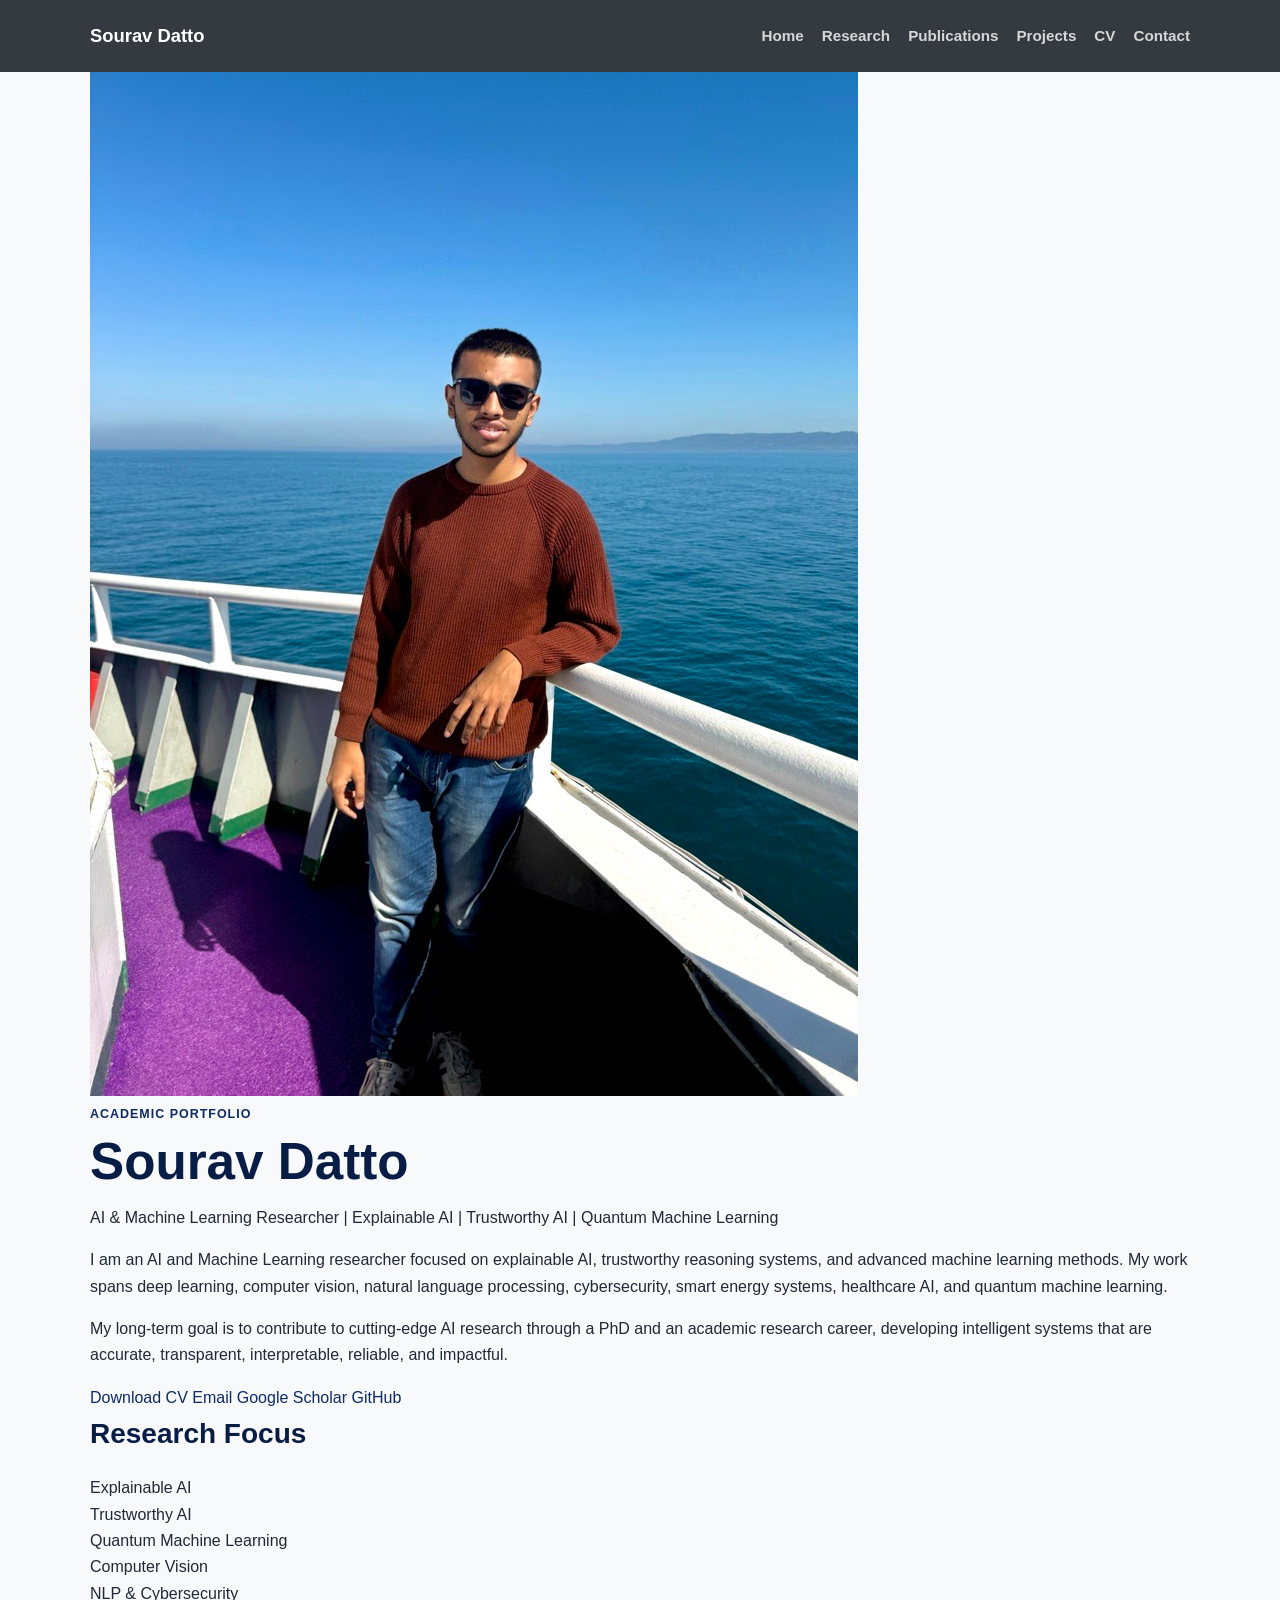
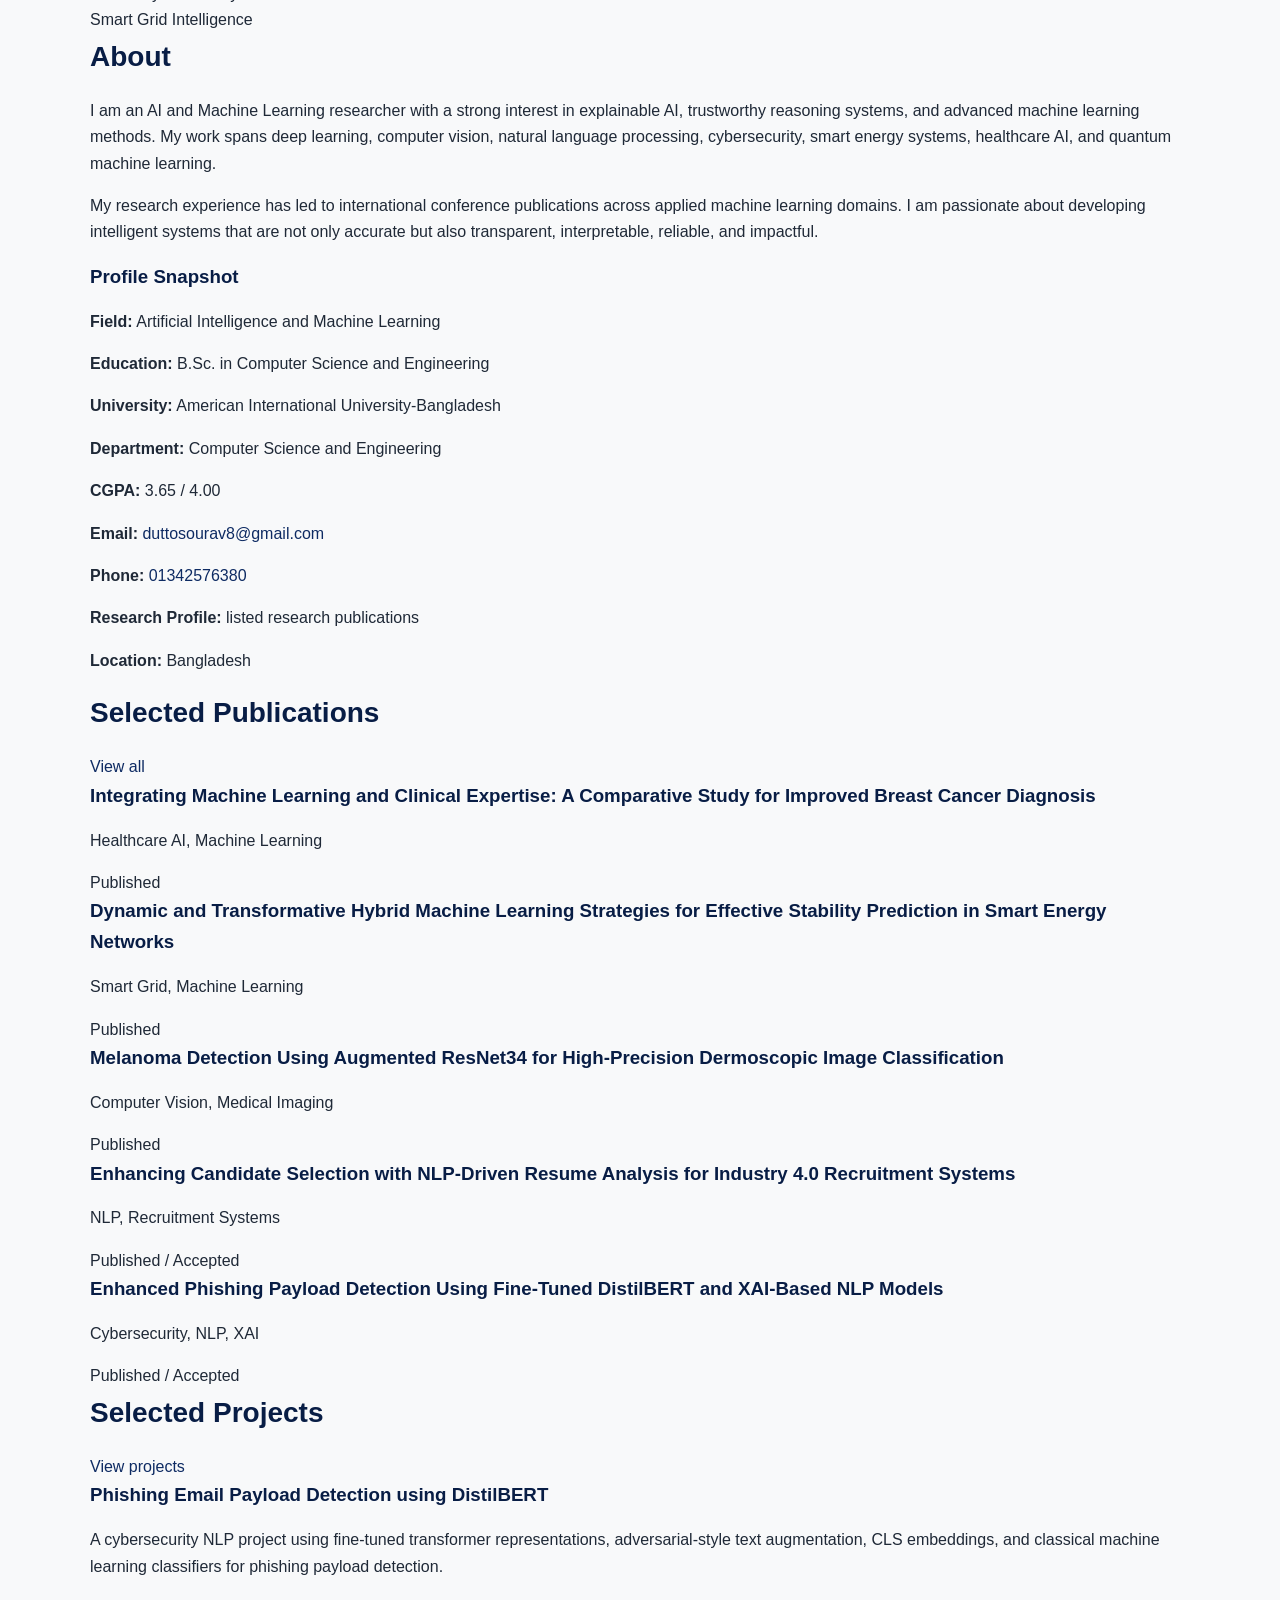
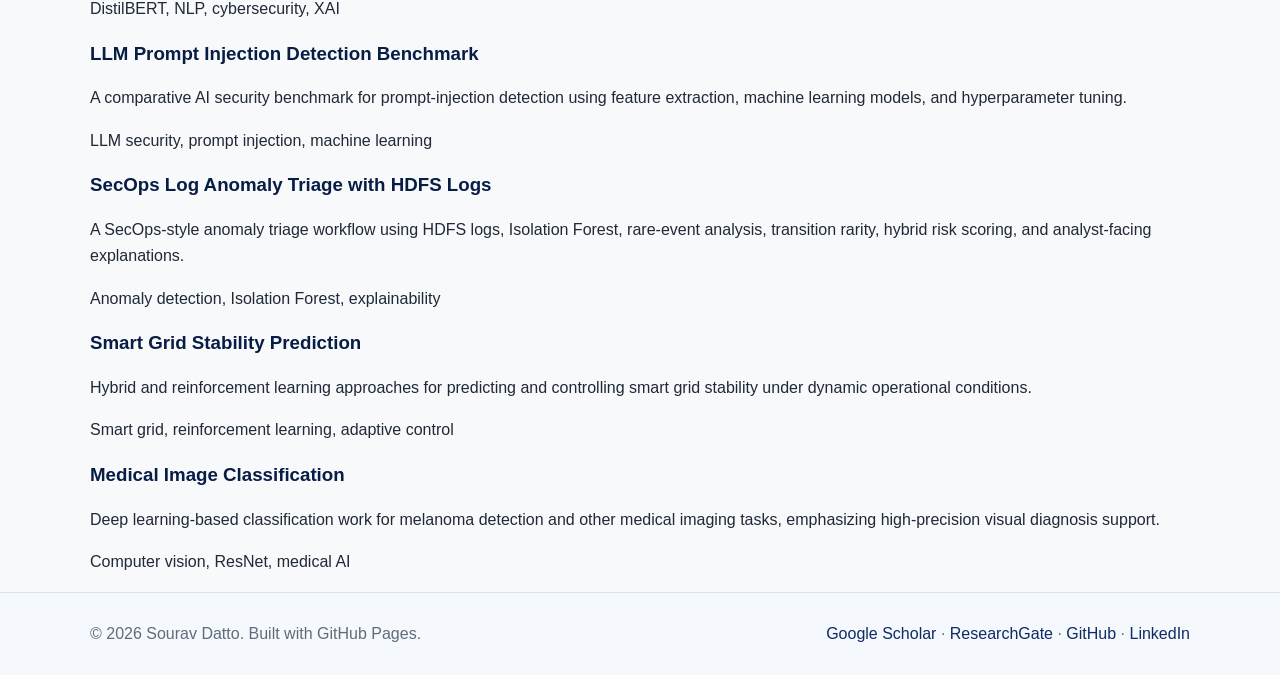
<file: index.html>
<!DOCTYPE html>
<html lang="en">
<head>
  <meta charset="UTF-8" />
  <meta name="viewport" content="width=device-width, initial-scale=1.0" />
  <meta name="description" content="Academic portfolio of Sourav Datto, AI and Machine Learning researcher." />
  <title>Sourav Datto | Academic Portfolio</title>
  <link rel="stylesheet" href="style.css" />
</head>
<body>

<header class="site-header">
  <div class="nav-wrap">
    <a class="brand" href="index.html">Sourav Datto</a>
    <nav class="nav-links">
      <a href="index.html">Home</a>
      <a href="research.html">Research</a>
      <a href="publications.html">Publications</a>
      <a href="projects.html">Projects</a>
      <a href="cv.html">CV</a>
      <a href="contact.html">Contact</a>
    </nav>
  </div>
</header>

<main>
  <section class="hero-section">
    <div class="container hero-grid">
      <div class="profile-box">
        <img src="assets/Sourav_Datto.jpg" alt="Sourav Datto profile photo" />
      </div>

      <div class="hero-content">
        <p class="eyebrow">Academic Portfolio</p>
        <h1>Sourav Datto</h1>
        <p class="tagline">AI & Machine Learning Researcher | Explainable AI | Trustworthy AI | Quantum Machine Learning</p>

        <p>
          I am an AI and Machine Learning researcher focused on explainable AI, trustworthy reasoning systems,
          and advanced machine learning methods. My work spans deep learning, computer vision, natural language
          processing, cybersecurity, smart energy systems, healthcare AI, and quantum machine learning.
        </p>

        <p>
          My long-term goal is to contribute to cutting-edge AI research through a PhD and an academic research
          career, developing intelligent systems that are accurate, transparent, interpretable, reliable, and impactful.
        </p>

        <div class="button-row">
          <a class="primary-button" href="assets/Sourav_Datto_KSU_PhD_Targeted_CV.pdf" target="_blank">Download CV</a>
          <a class="secondary-button" href="mailto:duttosourav8@gmail.com">Email</a>
          <a class="secondary-button" href="https://scholar.google.com/citations?user=BIM2QfUAAAAJ&hl=en" target="_blank">Google Scholar</a>
          <a class="secondary-button" href="https://github.com/duttosourav8" target="_blank">GitHub</a>
        </div>
      </div>
    </div>
  </section>

  <section class="container section">
    <h2>Research Focus</h2>
    <div class="focus-grid">
      <div class="focus-item">Explainable AI</div>
      <div class="focus-item">Trustworthy AI</div>
      <div class="focus-item">Quantum Machine Learning</div>
      <div class="focus-item">Computer Vision</div>
      <div class="focus-item">NLP & Cybersecurity</div>
      <div class="focus-item">Smart Grid Intelligence</div>
    </div>
  </section>

  <section class="container section split-section">
    <div>
      <h2>About</h2>
      <p>I am an AI and Machine Learning researcher with a strong interest in explainable AI, trustworthy reasoning systems, and advanced machine learning methods. My work spans deep learning, computer vision, natural language processing, cybersecurity, smart energy systems, healthcare AI, and quantum machine learning.</p>
      <p>My research experience has led to international conference publications across applied machine learning domains. I am passionate about developing intelligent systems that are not only accurate but also transparent, interpretable, reliable, and impactful.</p>
    </div>

    <aside class="quick-card">
      <h3>Profile Snapshot</h3>
      <p><strong>Field:</strong> Artificial Intelligence and Machine Learning</p>
      <p><strong>Education:</strong> B.Sc. in Computer Science and Engineering</p>
      <p><strong>University:</strong> American International University-Bangladesh</p>
      <p><strong>Department:</strong> Computer Science and Engineering</p>
      <p><strong>CGPA:</strong> 3.65 / 4.00</p>
      <p><strong>Email:</strong> <a href="mailto:duttosourav8@gmail.com">duttosourav8@gmail.com</a></p>
      <p><strong>Phone:</strong> <a href="tel:+8801342576380">01342576380</a></p>
      <p><strong>Research Profile:</strong> listed research publications</p>
      <p><strong>Location:</strong> Bangladesh</p>
    </aside>
  </section>

  <section class="container section">
    <div class="section-header">
      <h2>Selected Publications</h2>
      <a href="publications.html">View all</a>
    </div>
    <div class="publication-list">
      
      <article class="publication-card">
        <div>
          <h3>Integrating Machine Learning and Clinical Expertise: A Comparative Study for Improved Breast Cancer Diagnosis</h3>
          <p class="pub-meta">Healthcare AI, Machine Learning</p>
        </div>
        <span class="status">Published</span>
      </article>
    

      <article class="publication-card">
        <div>
          <h3>Dynamic and Transformative Hybrid Machine Learning Strategies for Effective Stability Prediction in Smart Energy Networks</h3>
          <p class="pub-meta">Smart Grid, Machine Learning</p>
        </div>
        <span class="status">Published</span>
      </article>
    

      <article class="publication-card">
        <div>
          <h3>Melanoma Detection Using Augmented ResNet34 for High-Precision Dermoscopic Image Classification</h3>
          <p class="pub-meta">Computer Vision, Medical Imaging</p>
        </div>
        <span class="status">Published</span>
      </article>
    

      <article class="publication-card">
        <div>
          <h3>Enhancing Candidate Selection with NLP-Driven Resume Analysis for Industry 4.0 Recruitment Systems</h3>
          <p class="pub-meta">NLP, Recruitment Systems</p>
        </div>
        <span class="status">Published / Accepted</span>
      </article>
    

      <article class="publication-card">
        <div>
          <h3>Enhanced Phishing Payload Detection Using Fine-Tuned DistilBERT and XAI-Based NLP Models</h3>
          <p class="pub-meta">Cybersecurity, NLP, XAI</p>
        </div>
        <span class="status">Published / Accepted</span>
      </article>
    
    </div>
  </section>

  <section class="container section">
    <div class="section-header">
      <h2>Selected Projects</h2>
      <a href="projects.html">View projects</a>
    </div>
    <div class="project-grid">
      
      <article class="project-card">
        <h3>Phishing Email Payload Detection using DistilBERT</h3>
        <p>A cybersecurity NLP project using fine-tuned transformer representations, adversarial-style text augmentation, CLS embeddings, and classical machine learning classifiers for phishing payload detection.</p>
        <p class="tech">DistilBERT, NLP, cybersecurity, XAI</p>
      </article>
    

      <article class="project-card">
        <h3>LLM Prompt Injection Detection Benchmark</h3>
        <p>A comparative AI security benchmark for prompt-injection detection using feature extraction, machine learning models, and hyperparameter tuning.</p>
        <p class="tech">LLM security, prompt injection, machine learning</p>
      </article>
    

      <article class="project-card">
        <h3>SecOps Log Anomaly Triage with HDFS Logs</h3>
        <p>A SecOps-style anomaly triage workflow using HDFS logs, Isolation Forest, rare-event analysis, transition rarity, hybrid risk scoring, and analyst-facing explanations.</p>
        <p class="tech">Anomaly detection, Isolation Forest, explainability</p>
      </article>
    

      <article class="project-card">
        <h3>Smart Grid Stability Prediction</h3>
        <p>Hybrid and reinforcement learning approaches for predicting and controlling smart grid stability under dynamic operational conditions.</p>
        <p class="tech">Smart grid, reinforcement learning, adaptive control</p>
      </article>
    

      <article class="project-card">
        <h3>Medical Image Classification</h3>
        <p>Deep learning-based classification work for melanoma detection and other medical imaging tasks, emphasizing high-precision visual diagnosis support.</p>
        <p class="tech">Computer vision, ResNet, medical AI</p>
      </article>
    
    </div>
  </section>
</main>

<footer class="footer">
  <div class="container footer-grid">
    <p>© 2026 Sourav Datto. Built with GitHub Pages.</p>
    <p>
      <a href="https://scholar.google.com/citations?user=BIM2QfUAAAAJ&hl=en" target="_blank">Google Scholar</a>
      <span>·</span>
      <a href="https://www.researchgate.net/profile/Sourav-Datto/research" target="_blank">ResearchGate</a>
      <span>·</span>
      <a href="https://github.com/duttosourav8" target="_blank">GitHub</a>
      <span>·</span>
      <a href="https://www.linkedin.com/in/sourav-datto/" target="_blank">LinkedIn</a>
    </p>
  </div>
</footer>

</body>
</html>
</file>
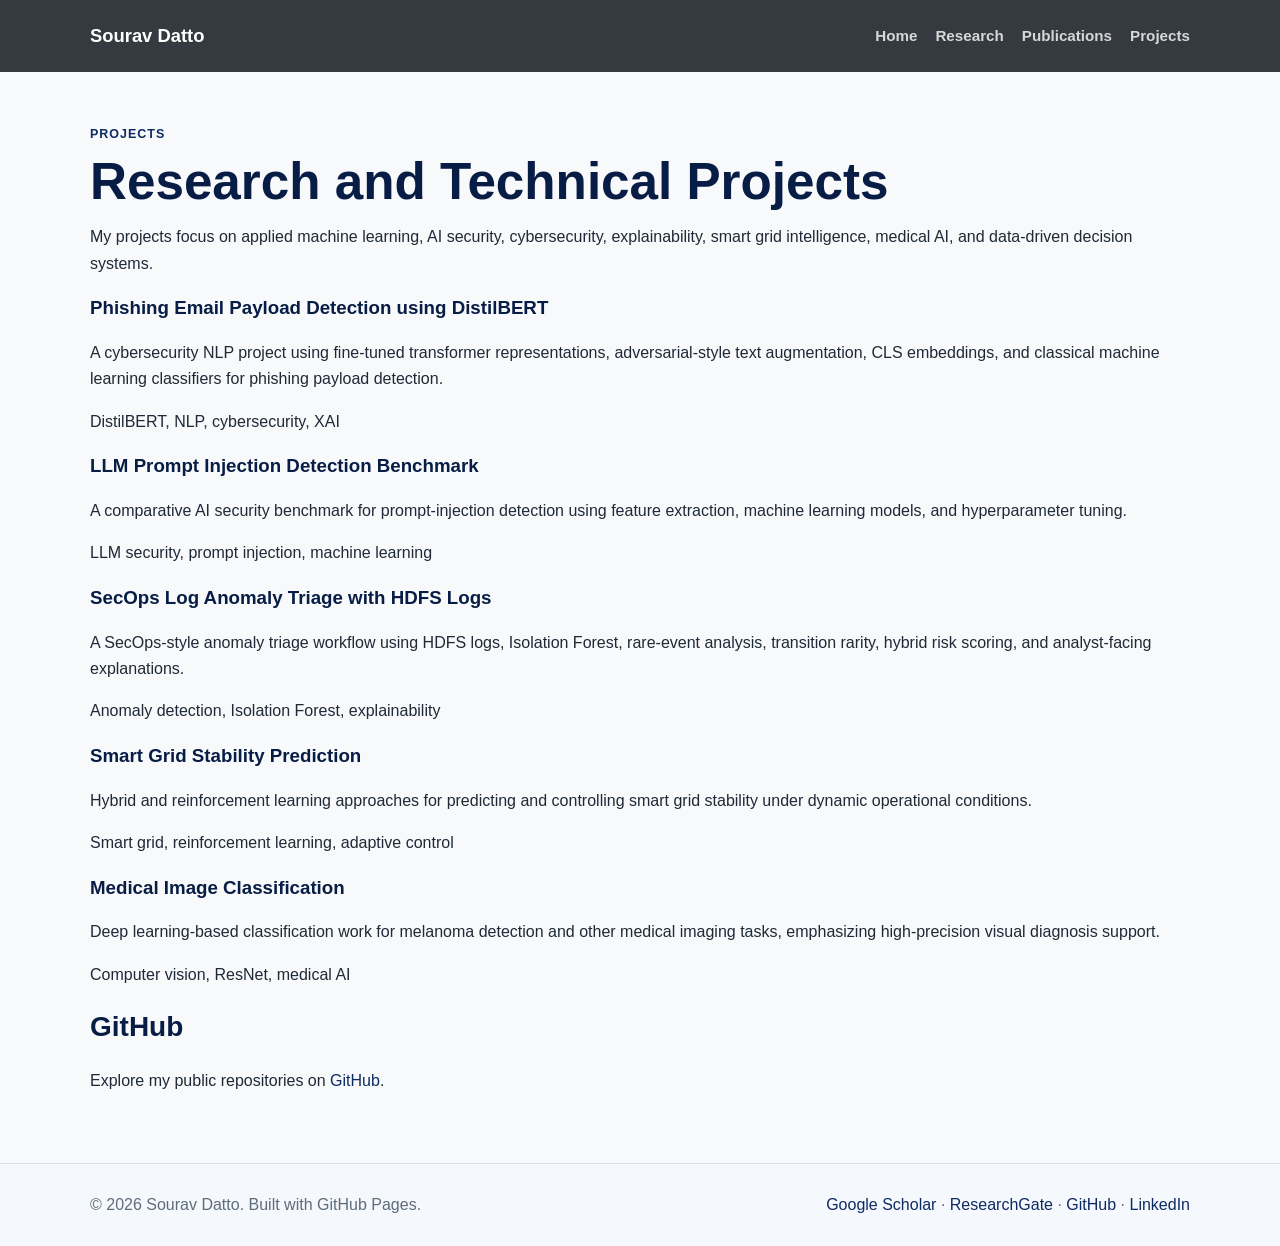
<file: projects.html>
<!DOCTYPE html>
<html lang="en">
<head>
  <meta charset="UTF-8" />
  <meta name="viewport" content="width=device-width, initial-scale=1.0" />
  <meta name="description" content="Academic and research projects by Sourav Datto." />
  <title>Projects | Sourav Datto</title>
  <link rel="stylesheet" href="style.css" />
</head>
<body>

<header class="site-header">
  <div class="nav-wrap">
    <a class="brand" href="index.html">Sourav Datto</a>
    <nav class="nav-links">
      <a href="index.html">Home</a>
      <a href="research.html">Research</a>
      <a href="publications.html">Publications</a>
      <a href="projects.html">Projects</a>
      </nav>
  </div>
</header>

<main class="container page">
  <p class="eyebrow">Projects</p>
  <h1>Research and Technical Projects</h1>
  <p class="lead">
    My projects focus on applied machine learning, AI security, cybersecurity, explainability,
    smart grid intelligence, medical AI, and data-driven decision systems.
  </p>

  <section class="section">
    <div class="project-grid">
      
      <article class="project-card">
        <h3>Phishing Email Payload Detection using DistilBERT</h3>
        <p>A cybersecurity NLP project using fine-tuned transformer representations, adversarial-style text augmentation, CLS embeddings, and classical machine learning classifiers for phishing payload detection.</p>
        <p class="tech">DistilBERT, NLP, cybersecurity, XAI</p>
      </article>
    

      <article class="project-card">
        <h3>LLM Prompt Injection Detection Benchmark</h3>
        <p>A comparative AI security benchmark for prompt-injection detection using feature extraction, machine learning models, and hyperparameter tuning.</p>
        <p class="tech">LLM security, prompt injection, machine learning</p>
      </article>
    

      <article class="project-card">
        <h3>SecOps Log Anomaly Triage with HDFS Logs</h3>
        <p>A SecOps-style anomaly triage workflow using HDFS logs, Isolation Forest, rare-event analysis, transition rarity, hybrid risk scoring, and analyst-facing explanations.</p>
        <p class="tech">Anomaly detection, Isolation Forest, explainability</p>
      </article>
    

      <article class="project-card">
        <h3>Smart Grid Stability Prediction</h3>
        <p>Hybrid and reinforcement learning approaches for predicting and controlling smart grid stability under dynamic operational conditions.</p>
        <p class="tech">Smart grid, reinforcement learning, adaptive control</p>
      </article>
    

      <article class="project-card">
        <h3>Medical Image Classification</h3>
        <p>Deep learning-based classification work for melanoma detection and other medical imaging tasks, emphasizing high-precision visual diagnosis support.</p>
        <p class="tech">Computer vision, ResNet, medical AI</p>
      </article>
    
    </div>
  </section>

  <section class="section">
    <h2>GitHub</h2>
    <p>
      Explore my public repositories on
      <a href="https://github.com/duttosourav8" target="_blank">GitHub</a>.
    </p>
  </section>
</main>

<footer class="footer">
  <div class="container footer-grid">
    <p>© 2026 Sourav Datto. Built with GitHub Pages.</p>
    <p>
      <a href="https://scholar.google.com/citations?user=BIM2QfUAAAAJ&hl=en" target="_blank">Google Scholar</a>
      <span>·</span>
      <a href="https://www.researchgate.net/profile/Sourav-Datto/research" target="_blank">ResearchGate</a>
      <span>·</span>
      <a href="https://github.com/duttosourav8" target="_blank">GitHub</a>
      <span>·</span>
      <a href="https://www.linkedin.com/in/sourav-datto/" target="_blank">LinkedIn</a>
    </p>
  </div>
</footer>

</body>
</html>
</file>
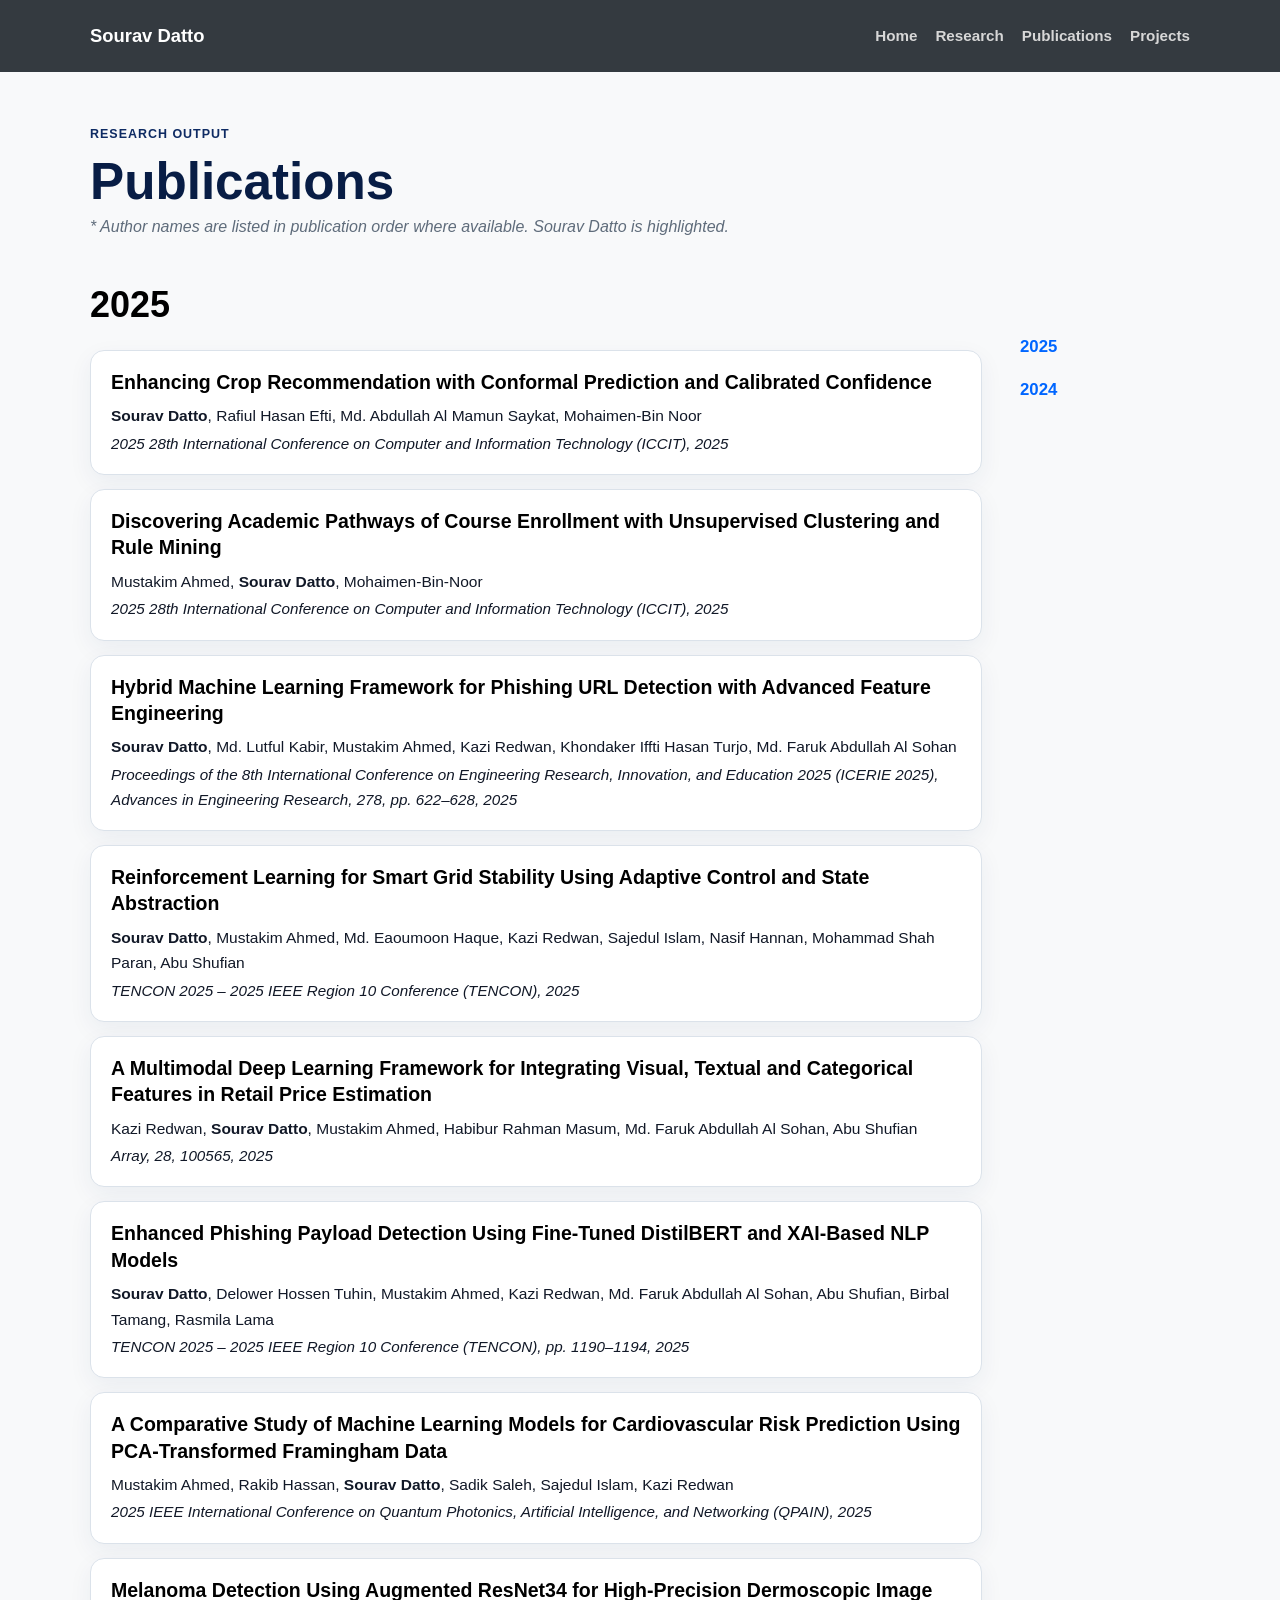
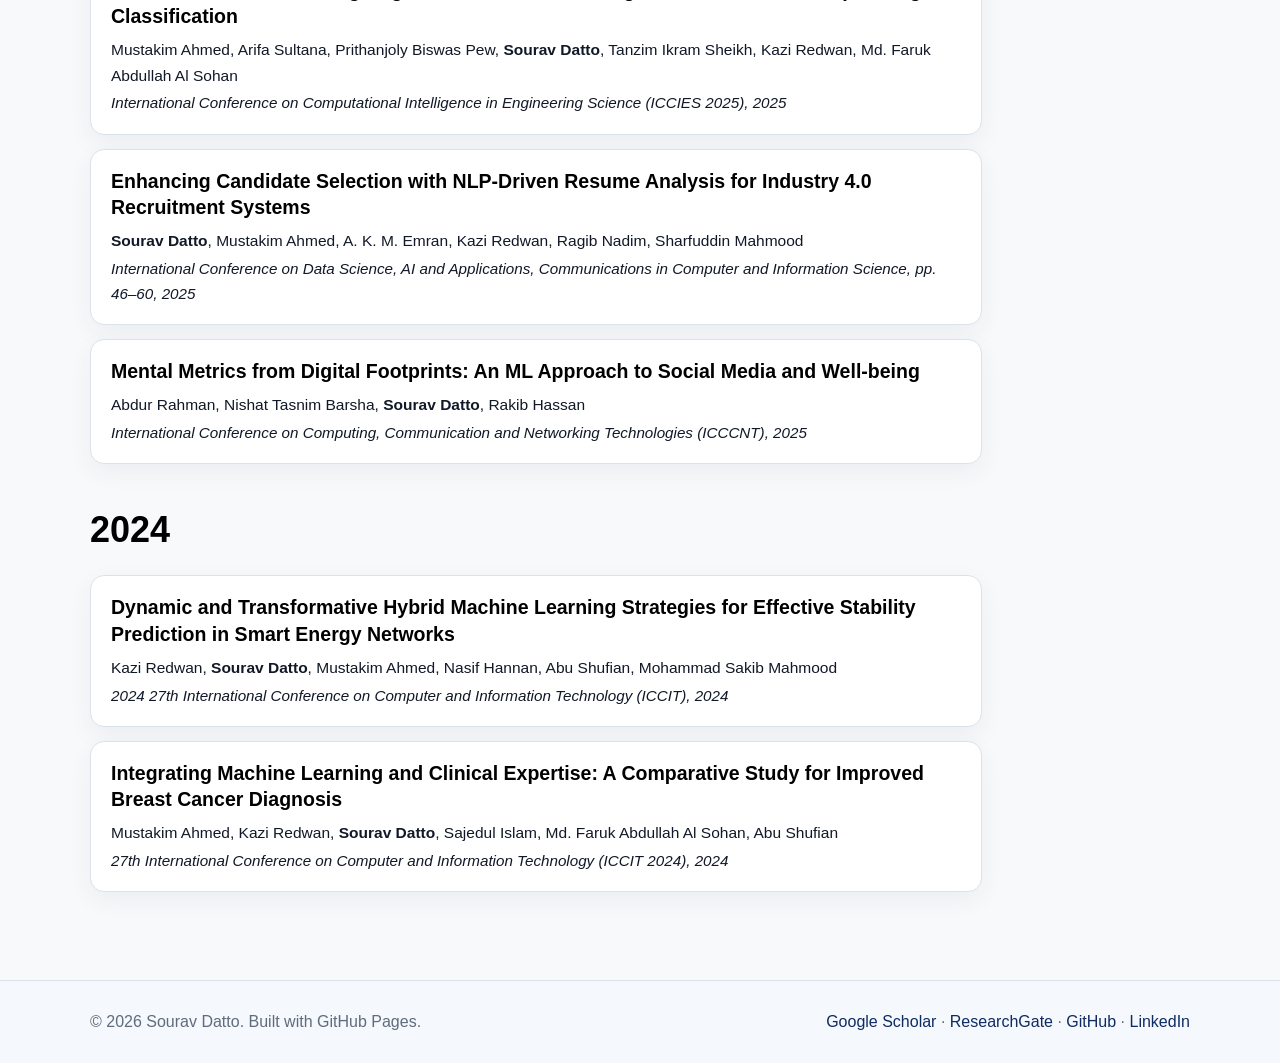
<file: publications.html>
<!DOCTYPE html>
<html lang="en">
<head>
  <meta charset="UTF-8" />
  <meta name="viewport" content="width=device-width, initial-scale=1.0" />

  <title>Publications | Sourav Datto</title>

  <link rel="stylesheet" href="style.css" />
</head>

<body>

<header class="site-header">
  <div class="nav-wrap">
    <a class="brand" href="index.html">Sourav Datto</a>
    <nav class="nav-links">
      <a href="index.html">Home</a>
      <a href="research.html">Research</a>
      <a href="publications.html">Publications</a>
      <a href="projects.html">Projects</a>
    </nav>
  </div>
</header>

<main class="container page">
  <p class="eyebrow">Research Output</p>
  <h1>Publications</h1>
  <p class="publication-note">* Author names are listed in publication order where available. Sourav Datto is highlighted.</p>

  <div class="publication-layout">
    <div class="publication-main">
      <section class="year-group" id="y2025">
        <h2>2025</h2>
        <article class="paper-card">
          <h3><a href="https://www.researchgate.net/publication/404606216_Enhancing_Crop_Recommendation_with_Conformal_Prediction_and_Calibrated_Confidence" target="_blank">Enhancing Crop Recommendation with Conformal Prediction and Calibrated Confidence</a></h3>
          <p class="paper-authors"><strong>Sourav Datto</strong>, Rafiul Hasan Efti, Md. Abdullah Al Mamun Saykat, Mohaimen-Bin Noor</p>
          <p class="paper-venue"><em>2025 28th International Conference on Computer and Information Technology (ICCIT), 2025</em></p>
        </article>
        <article class="paper-card">
          <h3><a href="https://www.researchgate.net/publication/404608208_Discovering_Academic_Pathways_of_Course_Enrollment_with_Unsupervised_Clustering_and_Rule_Mining" target="_blank">Discovering Academic Pathways of Course Enrollment with Unsupervised Clustering and Rule Mining</a></h3>
          <p class="paper-authors">Mustakim Ahmed, <strong>Sourav Datto</strong>, Mohaimen-Bin-Noor</p>
          <p class="paper-venue"><em>2025 28th International Conference on Computer and Information Technology (ICCIT), 2025</em></p>
        </article>
        <article class="paper-card">
          <h3><a href="https://www.atlantis-press.com/proceedings/icerie-25/126018311" target="_blank">Hybrid Machine Learning Framework for Phishing URL Detection with Advanced Feature Engineering</a></h3>
          <p class="paper-authors"><strong>Sourav Datto</strong>, Md. Lutful Kabir, Mustakim Ahmed, Kazi Redwan, Khondaker Iffti Hasan Turjo, Md. Faruk Abdullah Al Sohan</p>
          <p class="paper-venue"><em>Proceedings of the 8th International Conference on Engineering Research, Innovation, and Education 2025 (ICERIE 2025), Advances in Engineering Research, 278, pp. 622–628, 2025</em></p>
        </article>
        <article class="paper-card">
          <h3><a href="https://dspace.aiub.edu/jspui/handle/123456789/2918" target="_blank">Reinforcement Learning for Smart Grid Stability Using Adaptive Control and State Abstraction</a></h3>
          <p class="paper-authors"><strong>Sourav Datto</strong>, Mustakim Ahmed, Md. Eaoumoon Haque, Kazi Redwan, Sajedul Islam, Nasif Hannan, Mohammad Shah Paran, Abu Shufian</p>
          <p class="paper-venue"><em>TENCON 2025 – 2025 IEEE Region 10 Conference (TENCON), 2025</em></p>
        </article>
        <article class="paper-card">
          <h3><a href="https://dspace.aiub.edu/jspui/handle/123456789/2919" target="_blank">A Multimodal Deep Learning Framework for Integrating Visual, Textual and Categorical Features in Retail Price Estimation</a></h3>
          <p class="paper-authors">Kazi Redwan, <strong>Sourav Datto</strong>, Mustakim Ahmed, Habibur Rahman Masum, Md. Faruk Abdullah Al Sohan, Abu Shufian</p>
          <p class="paper-venue"><em>Array, 28, 100565, 2025</em></p>
        </article>
        <article class="paper-card">
          <h3><a href="https://www.researchgate.net/publication/397178973_Enhanced_Phishing_Payload_Detection_Using_Fine-Tuned_DistilBERT_and_XAI-Based_NLP_Models" target="_blank">Enhanced Phishing Payload Detection Using Fine-Tuned DistilBERT and XAI-Based NLP Models</a></h3>
          <p class="paper-authors"><strong>Sourav Datto</strong>, Delower Hossen Tuhin, Mustakim Ahmed, Kazi Redwan, Md. Faruk Abdullah Al Sohan, Abu Shufian, Birbal Tamang, Rasmila Lama</p>
          <p class="paper-venue"><em>TENCON 2025 – 2025 IEEE Region 10 Conference (TENCON), pp. 1190–1194, 2025</em></p>
        </article>
        <article class="paper-card">
          <h3><a href="https://www.researchgate.net/publication/394189978_A_Comparative_Study_of_Machine_Learning_Models_for_Cardiovascular_Risk_Prediction_Using_PCA-Transformed_Framingham_Data" target="_blank">A Comparative Study of Machine Learning Models for Cardiovascular Risk Prediction Using PCA-Transformed Framingham Data</a></h3>
          <p class="paper-authors">Mustakim Ahmed, Rakib Hassan, <strong>Sourav Datto</strong>, Sadik Saleh, Sajedul Islam, Kazi Redwan</p>
          <p class="paper-venue"><em>2025 IEEE International Conference on Quantum Photonics, Artificial Intelligence, and Networking (QPAIN), 2025</em></p>
        </article>
        <article class="paper-card">
          <h3><a href="https://iccies.tdtu.edu.vn/2025/accepted-papers/" target="_blank">Melanoma Detection Using Augmented ResNet34 for High-Precision Dermoscopic Image Classification</a></h3>
          <p class="paper-authors">Mustakim Ahmed, Arifa Sultana, Prithanjoly Biswas Pew, <strong>Sourav Datto</strong>, Tanzim Ikram Sheikh, Kazi Redwan, Md. Faruk Abdullah Al Sohan</p>
          <p class="paper-venue"><em>International Conference on Computational Intelligence in Engineering Science (ICCIES 2025), 2025</em></p>
        </article>
        <article class="paper-card">
          <h3><a href="https://link.springer.com/book/10.1007/978-3-032-11335-1" target="_blank">Enhancing Candidate Selection with NLP-Driven Resume Analysis for Industry 4.0 Recruitment Systems</a></h3>
          <p class="paper-authors"><strong>Sourav Datto</strong>, Mustakim Ahmed, A. K. M. Emran, Kazi Redwan, Ragib Nadim, Sharfuddin Mahmood</p>
          <p class="paper-venue"><em>International Conference on Data Science, AI and Applications, Communications in Computer and Information Science, pp. 46–60, 2025</em></p>
        </article>
        <article class="paper-card">
          <h3><a href="https://www.researchgate.net/publication/400899328_Mental_Metrics_from_Digital_Footprints_An_ML_Approach_to_Social_Media_and_Well-being" target="_blank">Mental Metrics from Digital Footprints: An ML Approach to Social Media and Well-being</a></h3>
          <p class="paper-authors">Abdur Rahman, Nishat Tasnim Barsha, <strong>Sourav Datto</strong>, Rakib Hassan</p>
          <p class="paper-venue"><em>International Conference on Computing, Communication and Networking Technologies (ICCCNT), 2025</em></p>
        </article>
      </section>
      <section class="year-group" id="y2024">
        <h2>2024</h2>
        <article class="paper-card">
          <h3><a href="https://www.researchgate.net/publication/388403111_Dynamic_and_Transformative_Hybrid_Machine_Learning_Strategies_for_Effective_Stability_Prediction_in_Smart_Energy_Networks" target="_blank">Dynamic and Transformative Hybrid Machine Learning Strategies for Effective Stability Prediction in Smart Energy Networks</a></h3>
          <p class="paper-authors">Kazi Redwan, <strong>Sourav Datto</strong>, Mustakim Ahmed, Nasif Hannan, Abu Shufian, Mohammad Sakib Mahmood</p>
          <p class="paper-venue"><em>2024 27th International Conference on Computer and Information Technology (ICCIT), 2024</em></p>
        </article>
        <article class="paper-card">
          <h3><a href="https://www.aiub.edu/Files/student-research/Integrating_Machine_Learning_and_Clinical_Expertise_A_Comparative_Study_for_ImprovedBreast_Cancer_Di.html" target="_blank">Integrating Machine Learning and Clinical Expertise: A Comparative Study for Improved Breast Cancer Diagnosis</a></h3>
          <p class="paper-authors">Mustakim Ahmed, Kazi Redwan, <strong>Sourav Datto</strong>, Sajedul Islam, Md. Faruk Abdullah Al Sohan, Abu Shufian</p>
          <p class="paper-venue"><em>27th International Conference on Computer and Information Technology (ICCIT 2024), 2024</em></p>
        </article>
      </section>

    </div>

    <aside class="year-nav" aria-label="Publication years">
      <a href="#y2025">2025</a>
      <a href="#y2024">2024</a>
      
    </aside>
  </div>
</main>

<footer class="footer">
  <div class="container footer-grid">
    <p>© 2026 Sourav Datto. Built with GitHub Pages.</p>
    <p>
      <a href="https://scholar.google.com/citations?user=BIM2QfUAAAAJ&hl=en" target="_blank">Google Scholar</a>
      <span>·</span>
      <a href="https://www.researchgate.net/profile/Sourav-Datto/research" target="_blank">ResearchGate</a>
      <span>·</span>
      <a href="https://github.com/duttosourav8" target="_blank">GitHub</a>
      <span>·</span>
      <a href="https://www.linkedin.com/in/sourav-datto/" target="_blank">LinkedIn</a>
    </p>
  </div>
</footer>

</body>
</html>
</file>
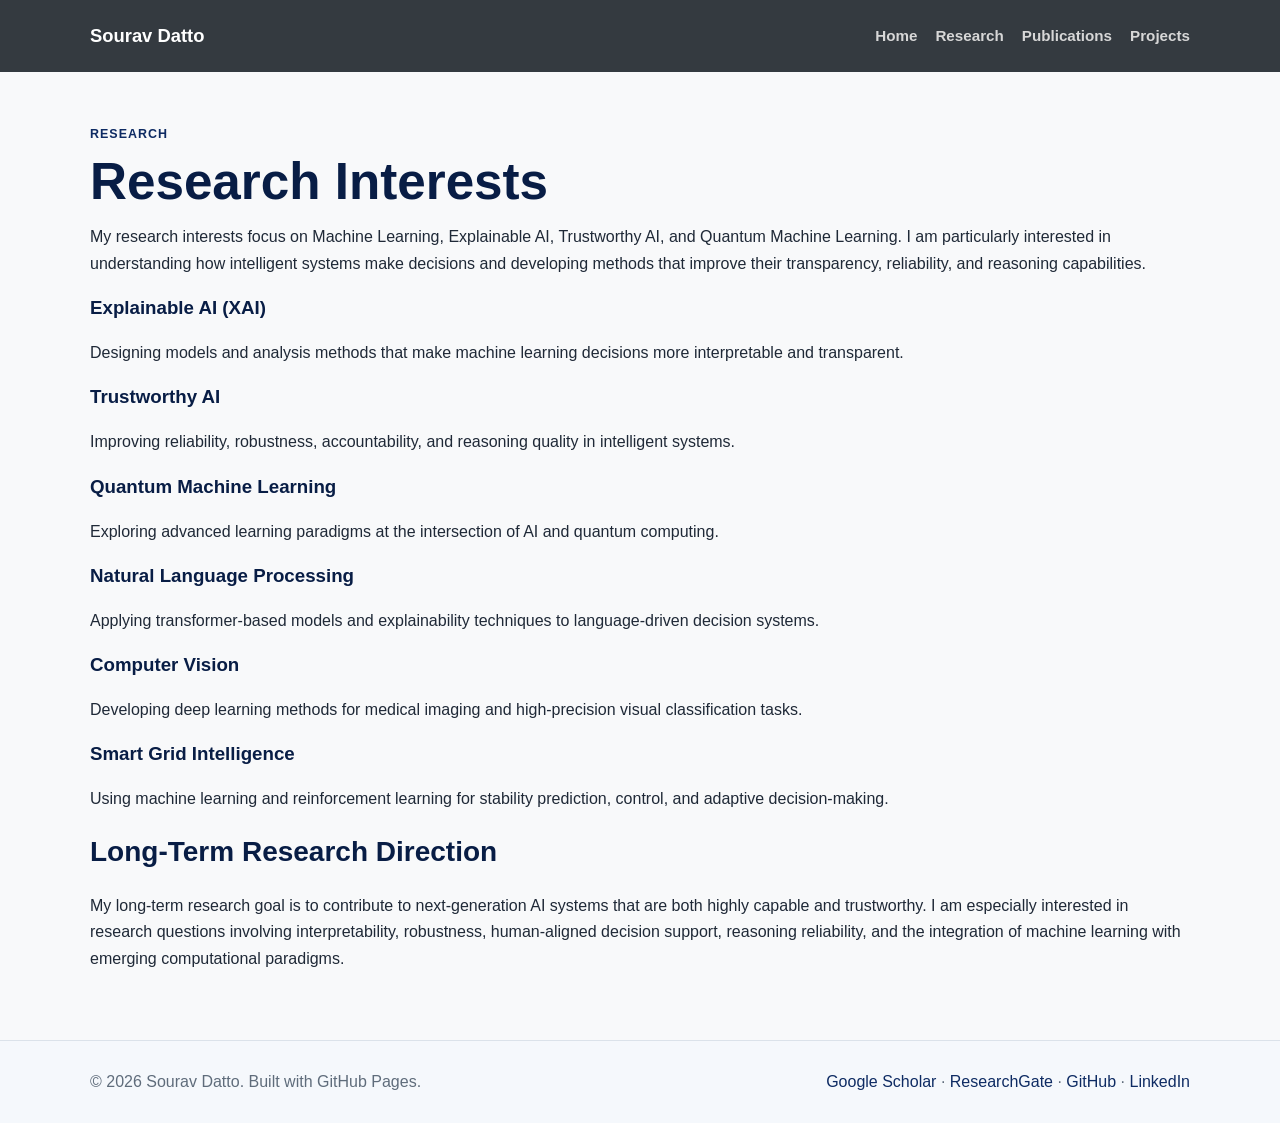
<file: research.html>
<!DOCTYPE html>
<html lang="en">
<head>
  <meta charset="UTF-8" />
  <meta name="viewport" content="width=device-width, initial-scale=1.0" />
  <meta name="description" content="Research interests and academic focus of Sourav Datto." />
  <title>Research | Sourav Datto</title>
  <link rel="stylesheet" href="style.css" />
</head>
<body>

<header class="site-header">
  <div class="nav-wrap">
    <a class="brand" href="index.html">Sourav Datto</a>
    <nav class="nav-links">
      <a href="index.html">Home</a>
      <a href="research.html">Research</a>
      <a href="publications.html">Publications</a>
      <a href="projects.html">Projects</a>
      </nav>
  </div>
</header>

<main class="container page">
  <p class="eyebrow">Research</p>
  <h1>Research Interests</h1>
  <p class="lead">
    My research interests focus on Machine Learning, Explainable AI, Trustworthy AI, and Quantum Machine Learning.
    I am particularly interested in understanding how intelligent systems make decisions and developing methods that
    improve their transparency, reliability, and reasoning capabilities.
  </p>

  <section class="section">
    <div class="info-grid">
      
      <article class="info-card">
        <h3>Explainable AI (XAI)</h3>
        <p>Designing models and analysis methods that make machine learning decisions more interpretable and transparent.</p>
      </article>
    

      <article class="info-card">
        <h3>Trustworthy AI</h3>
        <p>Improving reliability, robustness, accountability, and reasoning quality in intelligent systems.</p>
      </article>
    

      <article class="info-card">
        <h3>Quantum Machine Learning</h3>
        <p>Exploring advanced learning paradigms at the intersection of AI and quantum computing.</p>
      </article>
    

      <article class="info-card">
        <h3>Natural Language Processing</h3>
        <p>Applying transformer-based models and explainability techniques to language-driven decision systems.</p>
      </article>
    

      <article class="info-card">
        <h3>Computer Vision</h3>
        <p>Developing deep learning methods for medical imaging and high-precision visual classification tasks.</p>
      </article>
    

      <article class="info-card">
        <h3>Smart Grid Intelligence</h3>
        <p>Using machine learning and reinforcement learning for stability prediction, control, and adaptive decision-making.</p>
      </article>
    
    </div>
  </section>

  <section class="section">
    <h2>Long-Term Research Direction</h2>
    <p>
      My long-term research goal is to contribute to next-generation AI systems that are both highly capable and trustworthy.
      I am especially interested in research questions involving interpretability, robustness, human-aligned decision support,
      reasoning reliability, and the integration of machine learning with emerging computational paradigms.
    </p>
  </section>
</main>

<footer class="footer">
  <div class="container footer-grid">
    <p>© 2026 Sourav Datto. Built with GitHub Pages.</p>
    <p>
      <a href="https://scholar.google.com/citations?user=BIM2QfUAAAAJ&hl=en" target="_blank">Google Scholar</a>
      <span>·</span>
      <a href="https://www.researchgate.net/profile/Sourav-Datto/research" target="_blank">ResearchGate</a>
      <span>·</span>
      <a href="https://github.com/duttosourav8" target="_blank">GitHub</a>
      <span>·</span>
      <a href="https://www.linkedin.com/in/sourav-datto/" target="_blank">LinkedIn</a>
    </p>
  </div>
</footer>

</body>
</html>
</file>
<file: style.css>
:root {
  --navy: #0e2b63;
  --navy-dark: #081d45;
  --text: #1f2937;
  --muted: #5f6c7b;
  --border: #dbe2ea;
  --bg: #ffffff;
  --soft-bg: #f5f8fc;
}

body {
  margin: 0;
  font-family: Arial, Helvetica, sans-serif;
  color: var(--text);
  background: var(--bg);
  line-height: 1.65;
}

a { color: var(--navy); text-decoration: none; }
a:hover { text-decoration: underline; }
.container { width: min(1100px, calc(100% - 36px)); margin: 0 auto; }
.site-header { border-bottom: 1px solid var(--border); background: #ffffff; position: sticky; top: 0; z-index: 10; }
.nav-wrap { width: min(1100px, calc(100% - 36px)); margin: 0 auto; min-height: 72px; display: flex; align-items: center; justify-content: space-between; gap: 24px; }
.brand { font-weight: 800; font-size: 1.15rem; color: var(--navy-dark); }
.nav-links { display: flex; flex-wrap: wrap; gap: 18px; font-size: 0.95rem; }
.nav-links a { color: var(--text); font-weight: 600; }
.page { padding-top: 52px; padding-bottom: 52px; }
.eyebrow { margin: 0 0 10px; color: var(--navy); font-weight: 800; letter-spacing: 0.08em; text-transform: uppercase; font-size: 0.78rem; }
h1 { margin: 0 0 10px; font-size: clamp(2.2rem, 4vw, 4rem); line-height: 1.05; color: var(--navy-dark); }
h2 { color: var(--navy-dark); font-size: 1.75rem; margin: 0 0 18px; }
h3 { color: var(--navy-dark); margin: 0 0 8px; }
.footer { border-top: 1px solid var(--border); background: var(--soft-bg); padding: 28px 0; color: var(--muted); }
.footer-grid { display: flex; justify-content: space-between; gap: 20px; }
.footer p { margin: 0; }
@media (max-width: 820px) { .nav-wrap, .footer-grid { align-items: flex-start; flex-direction: column; } }

/* Year-wise publications page */
.publication-note {
  color: var(--muted);
  margin-top: -4px;
  font-style: italic;
}

.publication-layout {
  display: grid;
  grid-template-columns: minmax(0, 1fr) 170px;
  gap: 38px;
  align-items: start;
  margin-top: 34px;
}

.publication-main {
  min-width: 0;
}

.year-group {
  scroll-margin-top: 96px;
  margin-bottom: 36px;
}

.year-group h2 {
  font-size: 2.25rem;
  margin-bottom: 16px;
  color: #000;
}

.paper-card {
  background: #ffffff;
  border: 1px solid var(--border);
  border-radius: 14px;
  padding: 18px 20px;
  margin-bottom: 14px;
  box-shadow: 0 8px 24px rgba(14, 43, 99, 0.06);
}

.paper-card h3 {
  font-size: 1.22rem;
  line-height: 1.35;
  margin: 0 0 8px;
  color: #000;
}

.paper-card h3 a {
  color: #000;
  text-decoration: none;
}

.paper-card h3 a:hover {
  color: var(--navy);
  text-decoration: underline;
}

.paper-authors {
  margin: 0;
  color: #111827;
  font-size: 0.97rem;
}

.paper-venue {
  margin: 2px 0 0;
  color: #111827;
  font-size: 0.95rem;
}

.year-nav {
  position: sticky;
  top: 100px;
  padding-top: 58px;
  display: grid;
  gap: 16px;
  font-size: 1.05rem;
}

.year-nav a {
  color: #0066ff;
  font-weight: 700;
}

@media (max-width: 820px) {
  .publication-layout {
    grid-template-columns: 1fr;
  }

  .year-nav {
    position: static;
    padding-top: 0;
    display: flex;
    flex-wrap: wrap;
    order: -1;
  }
}
/* Homepage layout similar to clean academic faculty portfolio */
.home-page {
  width: min(1120px, calc(100% - 36px));
  margin: 0 auto;
  padding: 28px 0 60px;
}

.site-header {
  background: #343a40;
  border-bottom: none;
}

.brand {
  color: #ffffff !important;
}

.nav-links a {
  color: #d7d7d7 !important;
}

.nav-links a:hover {
  color: #ffffff !important;
  text-decoration: none;
}

.profile-card {
  background: #ffffff;
  border: 1px solid #e5e7eb;
  border-radius: 10px;
  margin-top: 28px;
  padding: 42px;
  display: grid;
  grid-template-columns: minmax(0, 1fr) 260px;
  gap: 46px;
  align-items: start;
  box-shadow: 0 4px 16px rgba(0, 0, 0, 0.06);
}

.profile-text h1 {
  font-size: 2.35rem;
  font-weight: 400;
  margin: 0 0 10px;
  color: #212529;
}

.position {
  font-size: 1.05rem;
  color: #000;
  margin-bottom: 22px;
}

.profile-text p {
  font-size: 1.02rem;
  line-height: 1.65;
  color: #000;
}

.highlight-red {
  color: #e60000 !important;
  font-weight: 700;
}

.profile-image img {
  width: 100%;
  border: 1px solid #d1d5db;
  padding: 6px;
  border-radius: 4px;
  object-fit: cover;
}

.home-links {
  display: flex;
  flex-wrap: wrap;
  gap: 16px;
  font-size: 1rem;
}

.home-links a {
  color: #0066ff;
  font-weight: 500;
}

.home-section {
  background: #ffffff;
  margin-top: 26px;
  padding: 28px 34px;
  border-radius: 10px;
  border: 1px solid #e5e7eb;
  box-shadow: 0 4px 16px rgba(0, 0, 0, 0.04);
}

.home-section h2 {
  font-size: 1.25rem;
  color: #212529;
  margin-bottom: 18px;
}

.news-row {
  display: grid;
  grid-template-columns: 100px 1fr;
  gap: 20px;
  margin-bottom: 14px;
}

.news-row span {
  font-weight: 700;
  color: #333;
}

.news-row p {
  margin: 0;
  color: #000;
}

.simple-list {
  margin: 0;
  padding-left: 20px;
}

.simple-list li {
  margin-bottom: 12px;
  line-height: 1.6;
}

@media (max-width: 800px) {
  .profile-card {
    grid-template-columns: 1fr;
    padding: 26px;
  }

  .profile-image {
    max-width: 260px;
  }

  .news-row {
    grid-template-columns: 1fr;
    gap: 4px;
  }
}
body {
  background: #f8f9fa;
}

.profile-image img {
  max-height: 300px;
}
</file>
